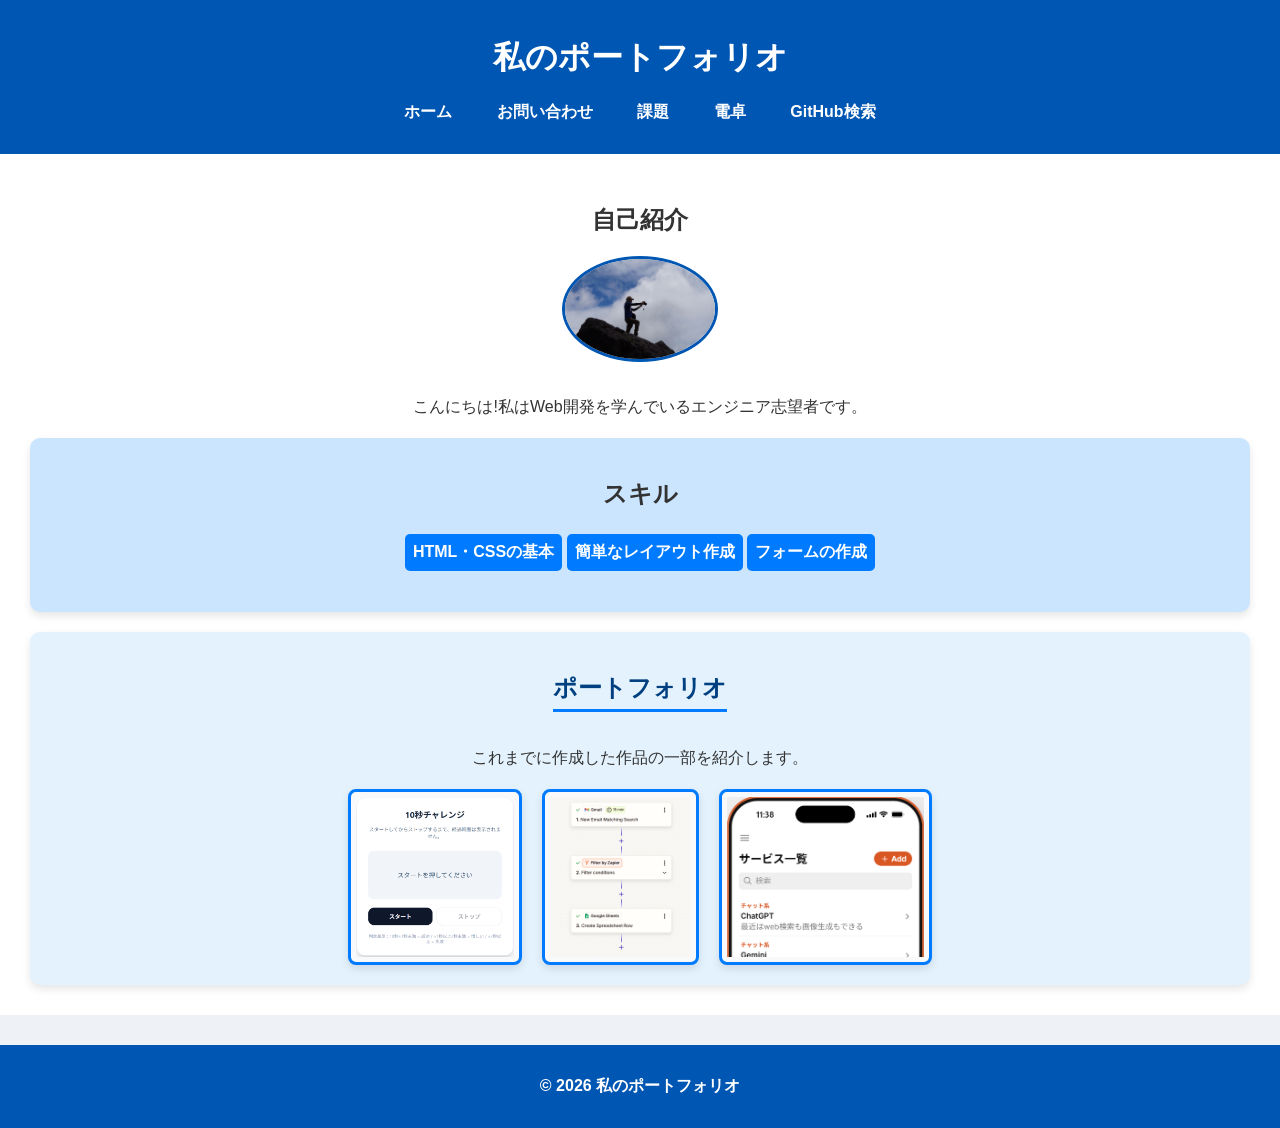
<file: index.html>
<!DOCTYPE html>
<html lang="ja">
<head>
    <meta charset="UTF-8">
    <meta name="viewport" content="width=device-width, initial-scale=1.0">
    <title>ポートフォリオ</title>
    <link rel="stylesheet" href="start folder/css/style.css">
</head>
<body>
    <header>
        <h1>私のポートフォリオ</h1>
        <nav>
            <ul class="nav-list">
                <li><a href="index.html">ホーム</a></li>
                <li><a href="start folder/contact.html">お問い合わせ</a></li>
                <li><a href="start folder/Work.html">課題</a></li>
                <li><a href="start folder/calculate.html">電卓</a></li>
                <li><a href="start folder/githubsearch.html">GitHub検索</a></li>
            </ul>
        </nav>
    </header>
    <main>
        <section class="profile">
            <h2>自己紹介</h2>
            <img src="start folder/img/profile.png" alt="プロフィール写真" class="profile-img">
            <p>こんにちは!私はWeb開発を学んでいるエンジニア志望者です。</p>
        </section>
        <section class="skills">
            <h2>スキル</h2>
            <ul class="skill-list" style="list-style: none; padding: 0;">
                <li>HTML・CSSの基本</li>
                <li>簡単なレイアウト作成</li>
                <li>フォームの作成</li>
            </ul>
        </section>
        <section class="portfolio">
            <h2>ポートフォリオ</h2>
            <p>これまでに作成した作品の一部を紹介します。</p>
            <div class="portfolio-items">
                <img src="start folder/img/work1.png" alt="作品1">
                <img src="start folder/img/work2.png" alt="作品2">
                <img src="start folder/img/work3.png" alt="作品3">
            </div>
        </section>
    </main>
    <footer>
        <p>&copy; 2026 私のポートフォリオ</p>
    </footer>
</body>
</html>
</file>
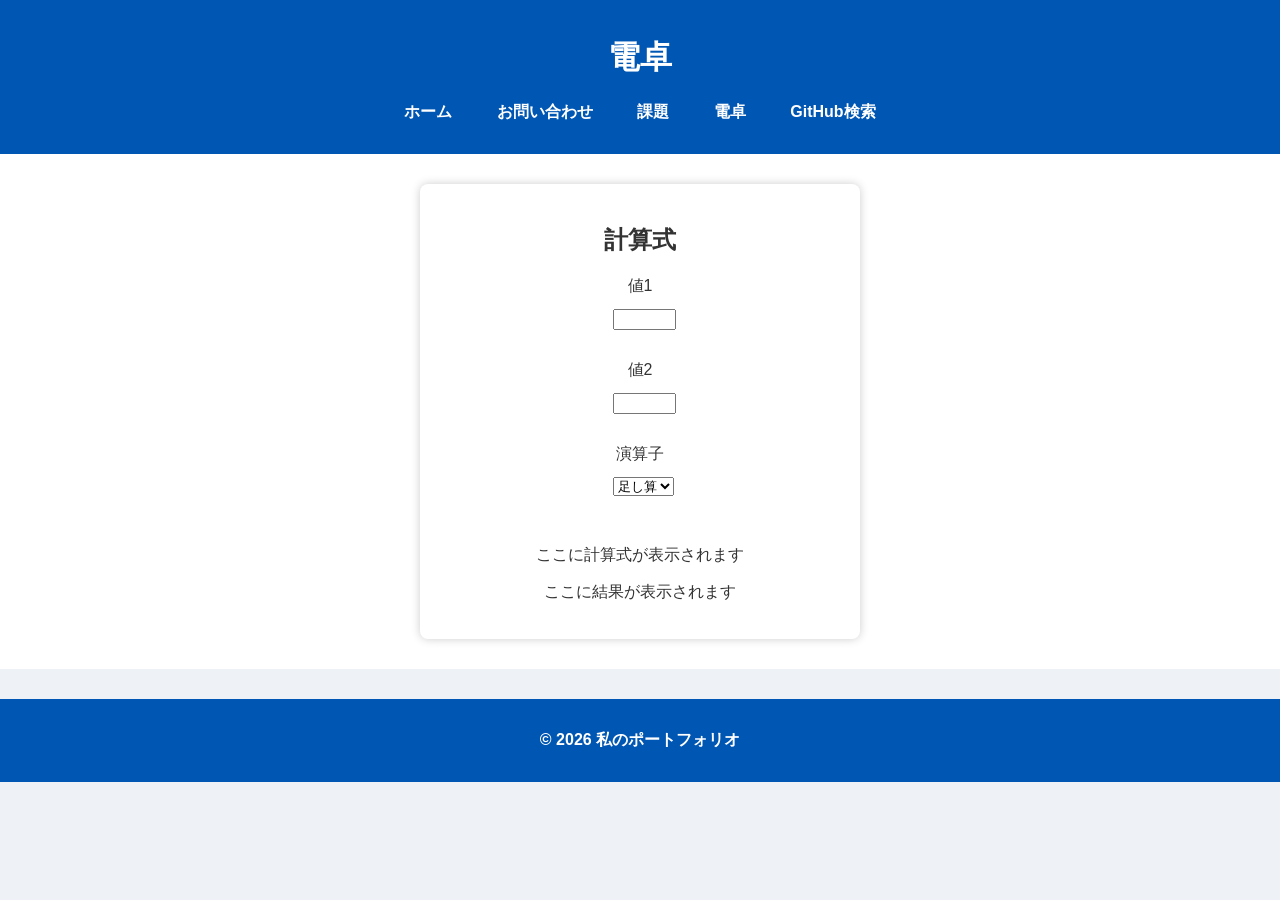
<file: start folder/calculate.html>
<!DOCTYPE html>
<html lang="ja">

<head>
    <meta charset="UTF-8">
    <meta name="viewport" content="width=device-width, initial-scale=1.0">
    <title>電卓</title>
    <link rel="stylesheet" href="css/style.css">
    <link rel="stylesheet" href="css/caluculate.css">
</head>

<body>
    <header>
        <h1>電卓</h1>
        <nav>
            <ul class="nav-list">
                <li><a href="../index.html">ホーム</a></li>
                <li><a href="contact.html">お問い合わせ</a></li>
                <li><a href="Work.html">課題</a></li>
                <li><a href="calculate.html">電卓</a></li>
                <li><a href="githubsearch.html">GitHub検索</a></li>
            </ul>
        </nav>
    </header>
    <main>
        <section class="contact-form">
            <h2>計算式</h2>
            <form id="calcForm" action="#" method="post">
                <label for="value1">値1</label>
                <input type="number" id="value1"><br>

                <label for="value2">値2</label>
                <input type="number" id="value2"><br>

                <label for="choice">演算子</label>
                <select name="choice" id="choice">
                    <option value="addition">足し算 </option>
                    <option value="subtraction">引き算</option>
                    <option value="multiplication">掛け算</option>
                    <option value="division">割り算</option>
                </select><br><br>
            </form>
            <p id="formula">ここに計算式が表示されます</p>
            <p id="result">ここに結果が表示されます</p>
        </section>
    </main>
    <footer>
        <p>&copy; 2026 私のポートフォリオ</p>
    </footer>
    <script src="JavaScript/calculate.js"></script>
</body>

</html>
</file>
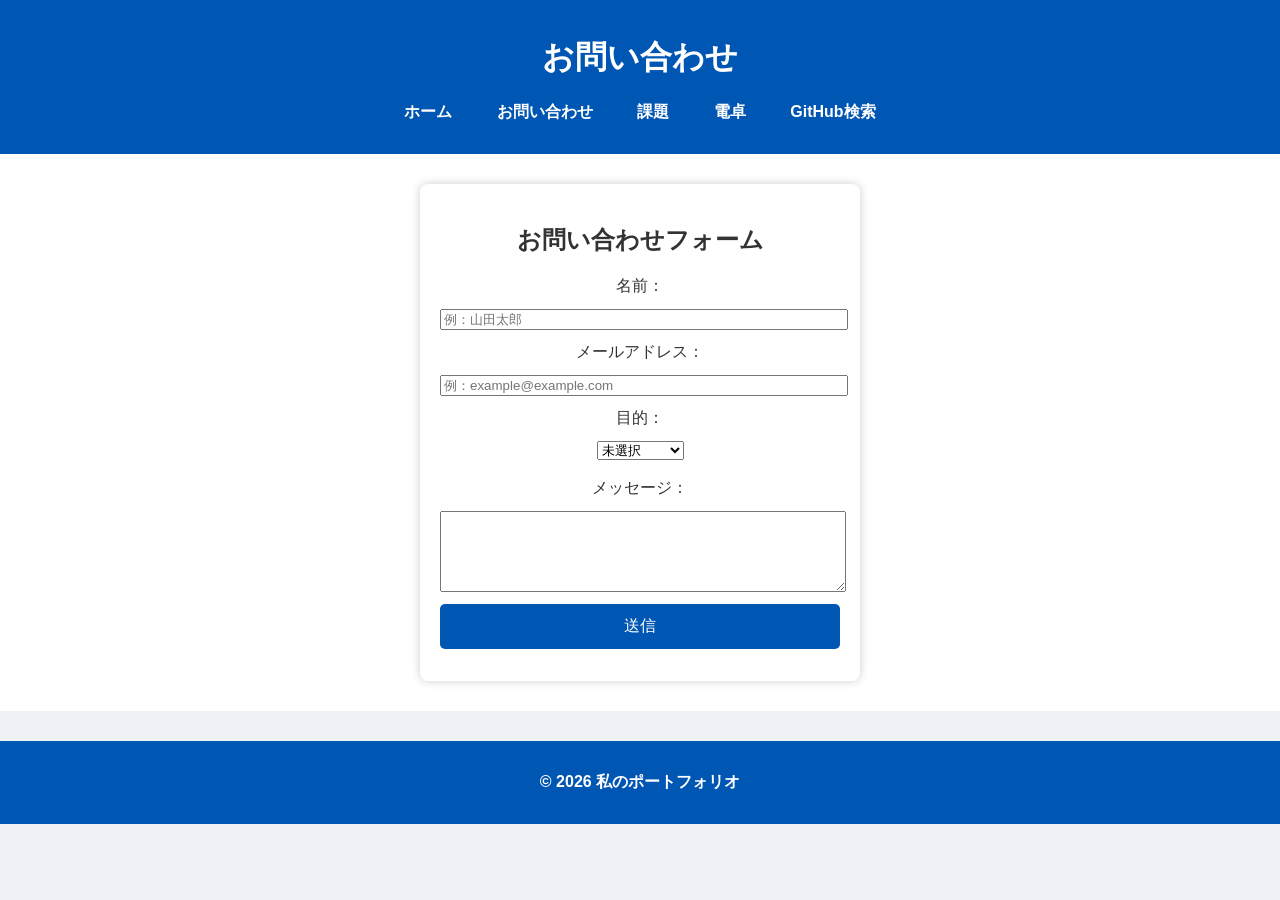
<file: start folder/contact.html>
<!DOCTYPE html>
<html lang="ja">
<head>
    <meta charset="UTF-8">
    <meta name="viewport" content="width=device-width, initial-scale=1.0">
    <title>お問い合わせ</title>
    <link rel="stylesheet" href="css/style.css">
</head>
<body>
    <header>
        <h1>お問い合わせ</h1>
        <nav>
            <ul class="nav-list">
                <li><a href="../index.html">ホーム</a></li>
                <li><a href="contact.html">お問い合わせ</a></li>
                <li><a href="Work.html">課題</a></li>
                <li><a href="calculate.html">電卓</a></li>
                <li><a href="githubsearch.html">GitHub検索</a></li>
            </ul>
        </nav>
    </header>
    <main>
        <section class="contact-form">
            <h2>お問い合わせフォーム</h2>
            <form action="#" method="post">
                <label for="name">名前：</label>
                <input type="text" id="name" name="name" placeholder="例：山田太郎" required>

                <label for="email">メールアドレス：</label>
                <input type="email" id="email" name="email" placeholder="例：example@example.com" required>

                <label for="purpose">目的：</label>
                <select name="choice" id="choice">
                    <option value="not_choice">未選択</option>
                    <option value="recruitment">リクルート</option>
                    <option value="question">質問</option>
                    <option value="job_request">仕事依頼</option>
                </select><br><br>

                <label for="message">メッセージ：</label>
                <textarea name="message" id="message" rows="5" required></textarea>

                <button type="submit">送信</button>
            </form>
        </section>
    </main>
    <footer>
        <p>&copy; 2026 私のポートフォリオ</p>
    </footer>
</body>
</html>
</file>
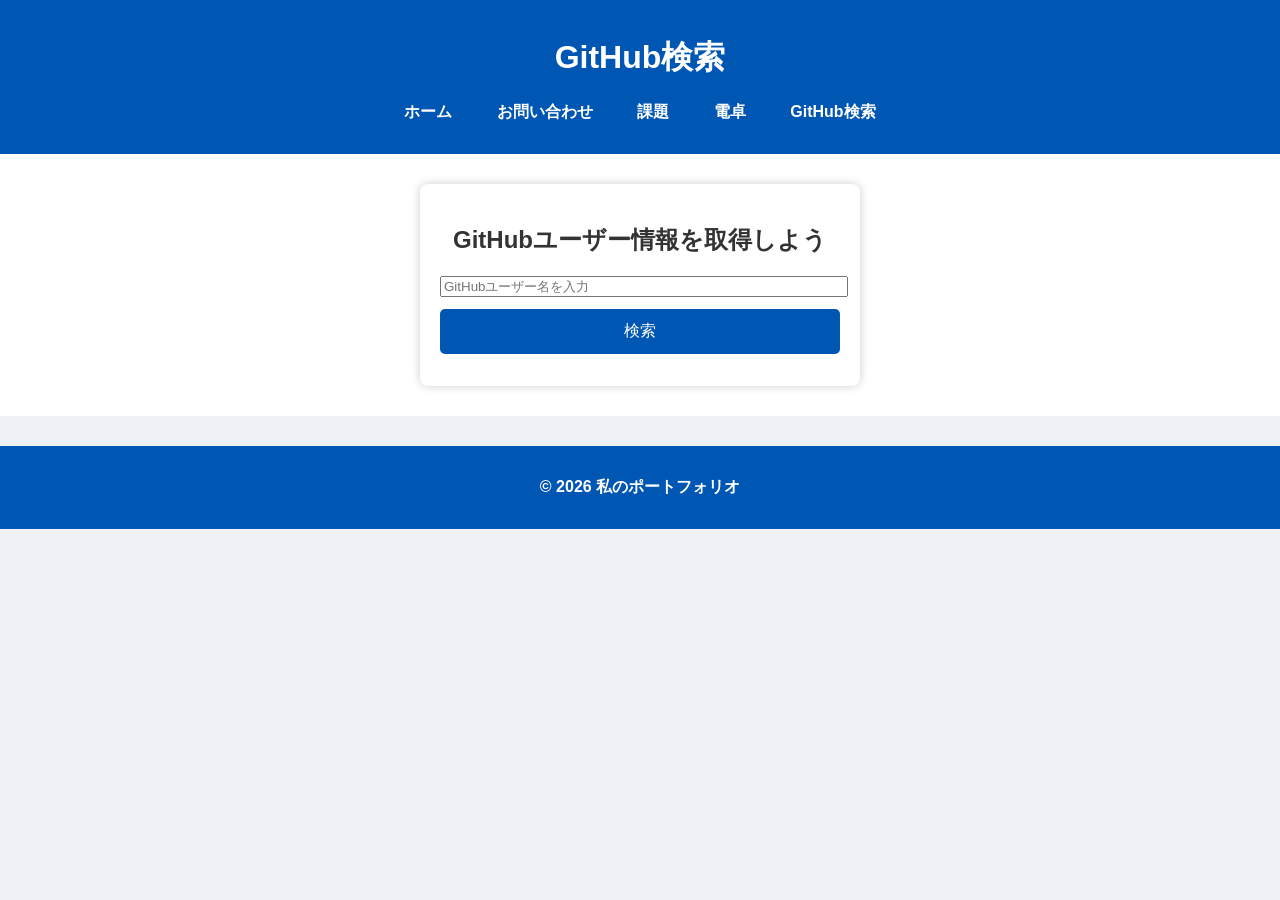
<file: start folder/githubsearch.html>
<!DOCTYPE html>
<html lang="ja">
<head>
    <meta charset="UTF-8">
    <meta name="viewport" content="width=device-width, initial-scale=1.0">
    <title>GitHub検索</title>
    <link rel="stylesheet" href="css/style.css">
</head>
<body>
    <header>
        <h1>GitHub検索</h1>
        <nav>
            <ul class="nav-list">
                <li><a href="../index.html">ホーム</a></li>
                <li><a href="contact.html">お問い合わせ</a></li>
                <li><a href="Work.html">課題</a></li>
                <li><a href="calculate.html">電卓</a></li>
                <li><a href="githubsearch.html">GitHub検索</a></li>
            </ul>
        </nav>
    </header>
    <main>
        <section class="contact-form">
            <h2>GitHubユーザー情報を取得しよう</h2>
            <input type="text" id="username" placeholder="GitHubユーザー名を入力" />
            <button id="searchBtn">検索</button>
            <div id="result"></div>
            <script src="JavaScript/githubresearch.js"></script>
        </section>
    </main>
    <footer>
        <p>&copy; 2026 私のポートフォリオ</p>
    </footer>
</body>
</html>
</file>
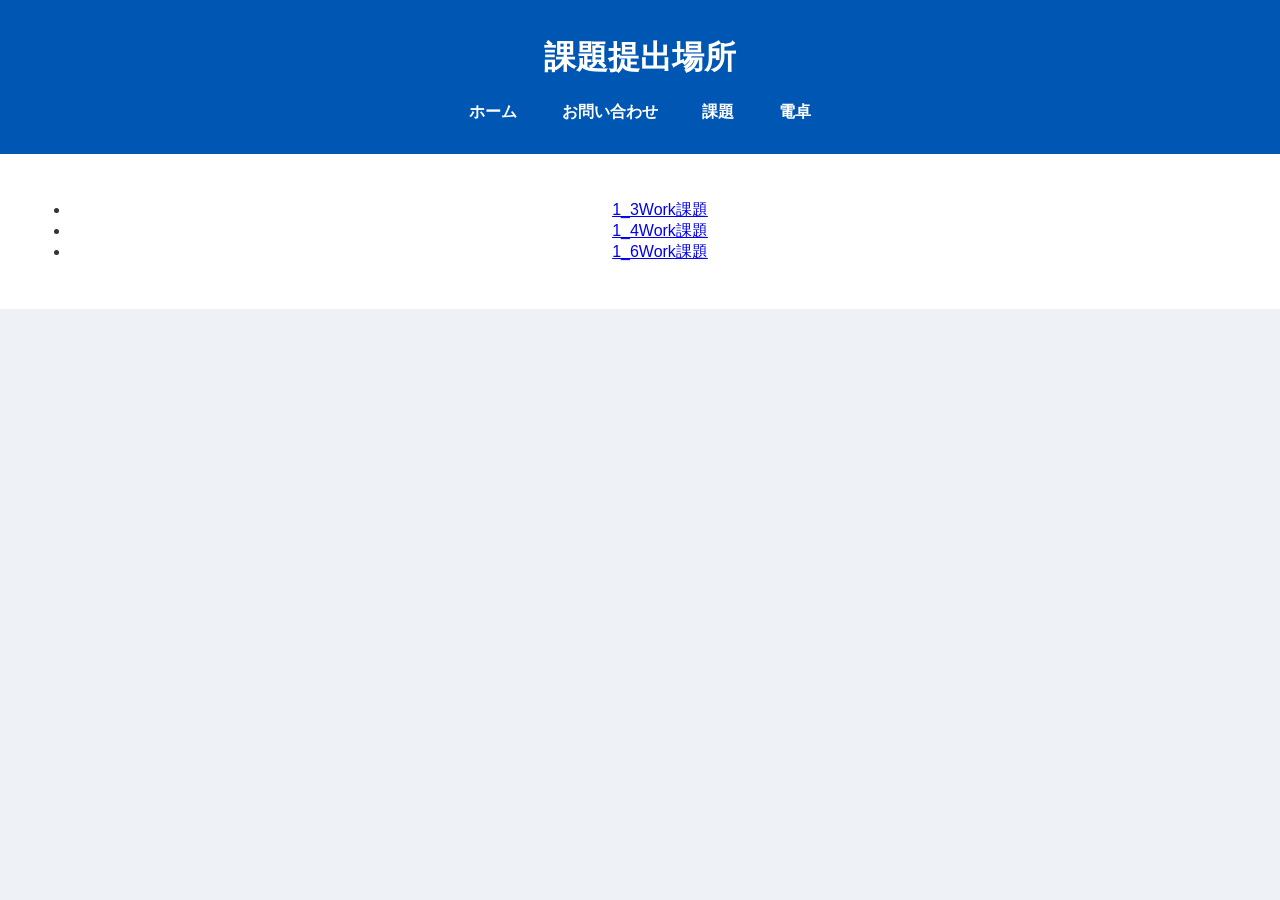
<file: start folder/Work.html>
<!DOCTYPE html>
<html lang="ja">
<head>
    <meta charset="UTF-8">
    <meta name="viewport" content="width=device-width, initial-scale=1.0">
    <title>課題</title>
    <link rel="stylesheet" href="css/style.css">
</head>
<body>
    <header>
        <h1>課題提出場所</h1>
        <nav>
            <ul class="nav-list">
                <li><a href="../index.html">ホーム</a></li>
                <li><a href="contact.html">お問い合わせ</a></li>
                <li><a href="Work.html">課題</a></li>
                <li><a href="calculate.html">電卓</a></li>
            </ul>
        </nav>
    </header>
    <main>
        <section>
            <ul class="work-list">
                <li><a href="JavaScriptWork/Work_1_3/1_3function.html">1_3Work課題</a></li>
                <li><a href="JavaScriptWork/Work_1_4/1_4.html">1_4Work課題</a></li>
                <li><a href="JavaScriptWork/Work_1_6/1_6.html">1_6Work課題</a></li>
            </ul>
        </section>
    </main>
</body>
</html>
</file>
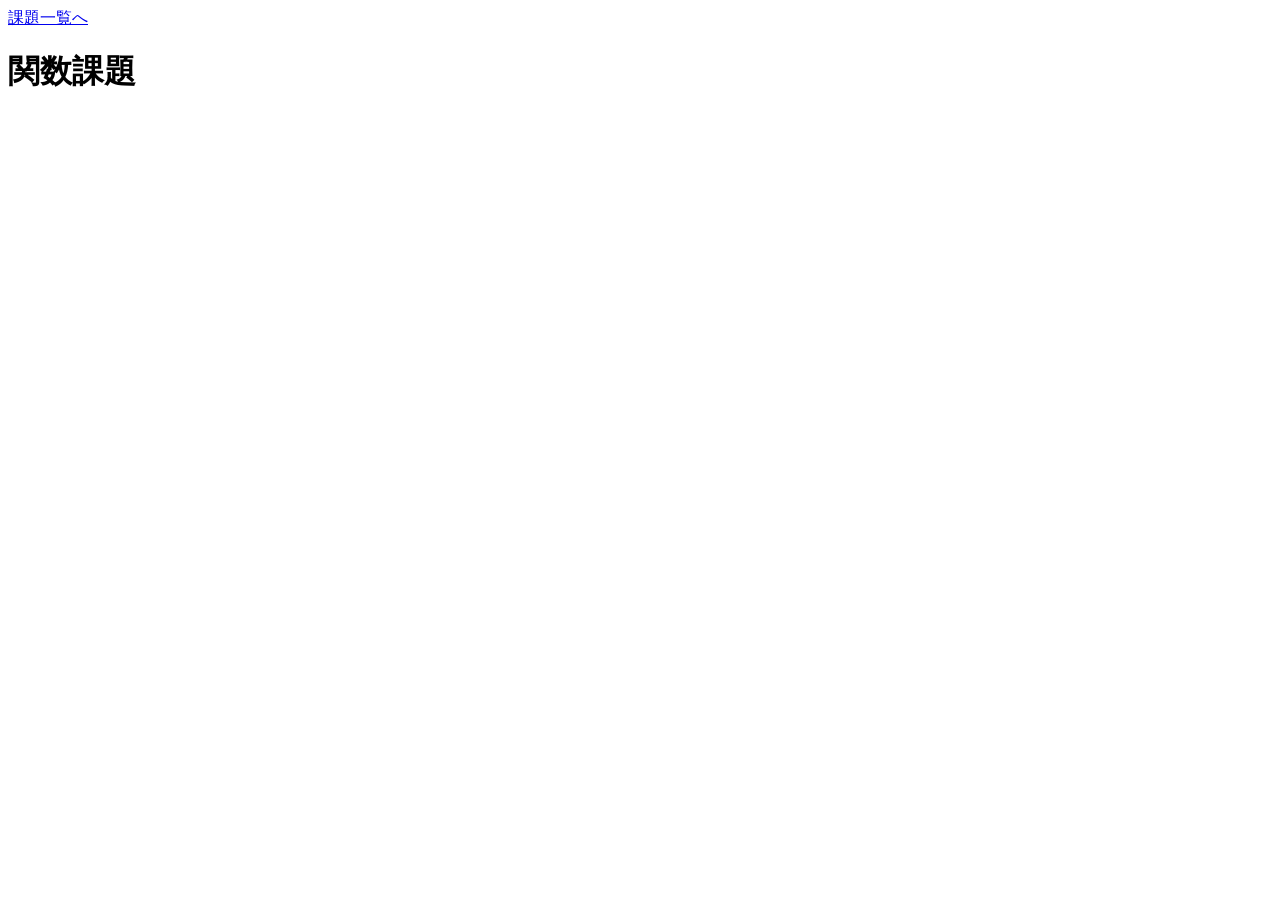
<file: start folder/JavaScriptWork/Work_1_3/1_3function.html>
<!DOCTYPE html>
<html lang="ja">
<head>
    <meta charset="UTF-8">
    <meta name="viewport" content="width=device-width, initial-scale=1.0">
    <title>関数課題</title>
</head>
<body>
    <a href="../../Work.html">課題一覧へ</a>
    <h1>関数課題</h1>
    <script src="1_3function.js"></script>
</body>
</html>
</file>
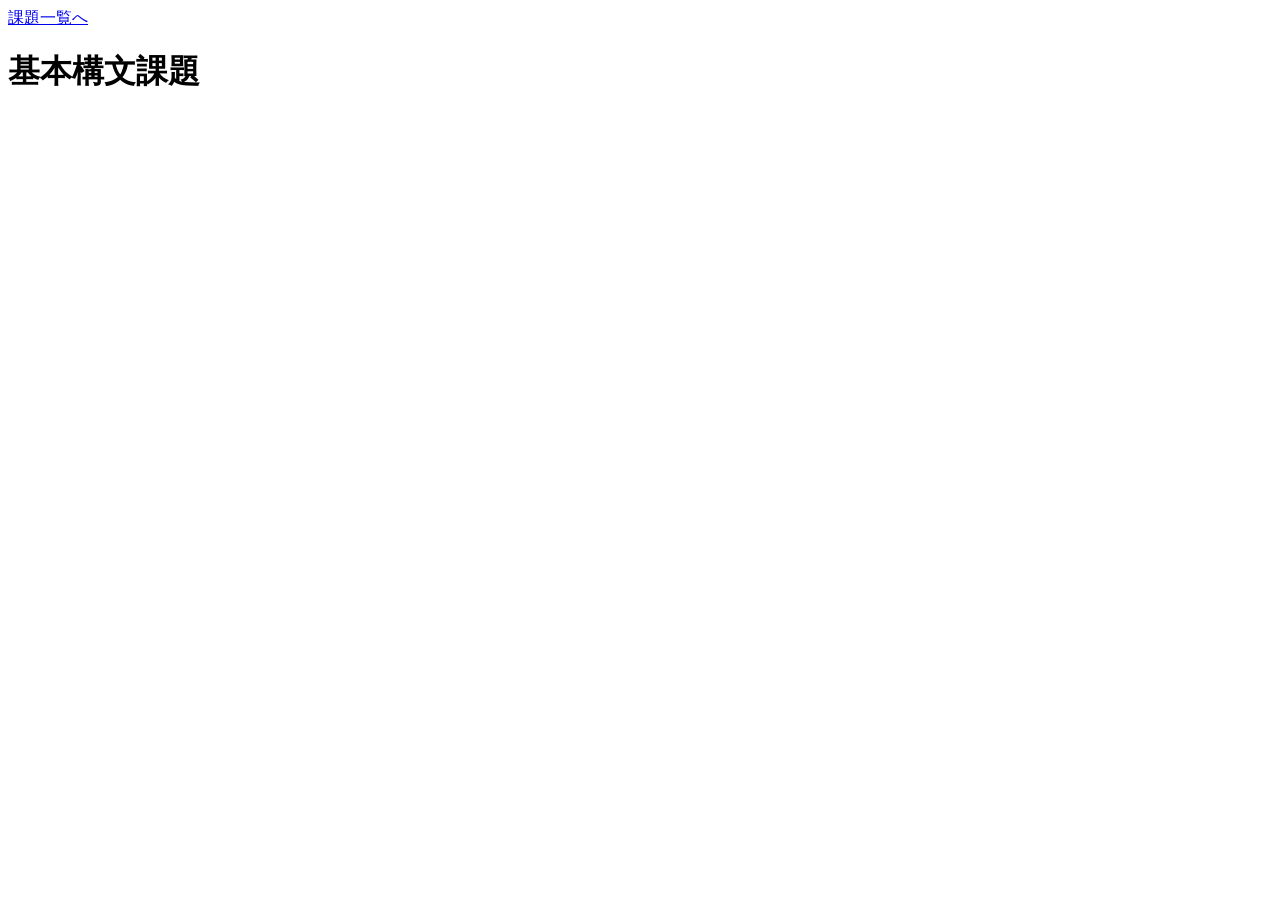
<file: start folder/JavaScriptWork/Work_1_4/1_4.html>
<!DOCTYPE html>
<html lang="ja">
<head>
    <meta charset="UTF-8">
    <meta name="viewport" content="width=device-width, initial-scale=1.0">
    <title>関数課題</title>
</head>
<body>
    <a href="../../Work.html">課題一覧へ</a>
    <h1>基本構文課題</h1>
    <script src="1_4.js"></script>
</body>
</html>
</file>
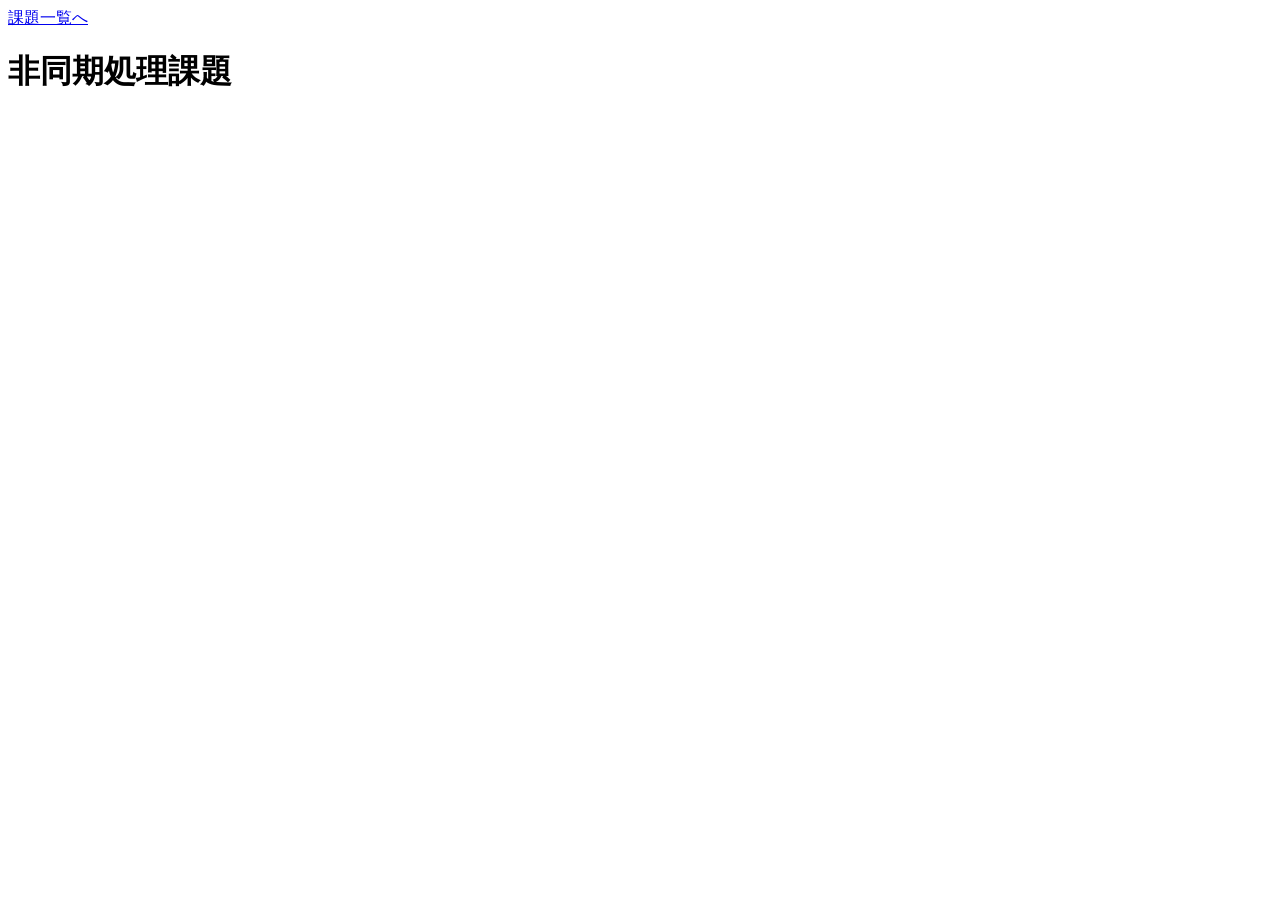
<file: start folder/JavaScriptWork/Work_1_6/1_6.html>
<!DOCTYPE html>
<html lang="ja">
<head>
    <meta charset="UTF-8">
    <meta name="viewport" content="width=device-width, initial-scale=1.0">
    <title>非同期処理課題</title>
</head>
<body>
    <a href="../../Work.html">課題一覧へ</a>
    <h1>非同期処理課題</h1>
    <script src="1_6.js"></script>
</body>
</html>
</file>
<file: start folder/css/style.css>
body {
    font-family: Arial, sans-serif;
    margin: 0;
    padding: 0;
    background-color: #eef2f7;
    color: #333;
}

header {
    background-color: #0056b3;
    color: white;
    padding: 15px 0;
    text-align: center;
}

.nav-list {
    list-style: none;
    padding: 0;
    text-align: center;
}

.nav-list li {
    display: inline;
    margin: 0 20px;
}

.nav-list li a {
    color: white;
    text-decoration: none;
    font-weight: bold;
}

main {
    padding: 30px;
    text-align: center;
    background-color: #ffffff;
}

.profile-img {
    width: 150px;
    border-radius: 50%;
    margin-bottom: 15px;
    border: 3px solid #0056b3;
}

.skills {
    background-color: #cce5ff;
    padding: 20px;
    border-radius: 10px;
    margin-top: 20px;
    box-shadow: 0px 4px 8px rgba(0, 0, 0, 0.1);
}

.skill-list {
    list-style: none;
    padding: 0;
    font-weight: bold;
    color: #004080;
}

.skill-list li {
    background: #007bff;
    color: white;
    padding: 8px;
    margin: 5px 0;
    border-radius: 5px;
    display: inline-block;
}

.portfolio {
    background-color: #e3f2fd;
    padding: 20px;
    border-radius: 10px;
    margin-top: 20px;
    box-shadow: 0px 4px 8px rgba(0, 0, 0, 0.1);
}

.portfolio h2 {
    color: #004080;
    border-bottom: 3px solid #007bff;
    display: inline-block;
    padding-bottom: 5px;
}

.portfolio-items {
    display: flex;
    justify-content: center;
    gap: 20px;
    margin-top: 20px;
}

.portfolio-items img {
    width: auto;
    height: 160px;
    border-radius: 8px;
    border: 3px solid #007bff;
    background-color: #f8f9fa;
    padding: 5px;
    box-shadow: 0px 4px 8px rgba(0, 0, 0, 0.1);
}

.contact-form {
    max-width: 400px;
    margin: auto;
    background: white;
    padding: 20px;
    border-radius: 8px;
    box-shadow: 0px 0px 10px rgba(0, 0, 0, 0.2);
}

label, input, textarea, button {
    display: block;
    width: 100%;
    margin-bottom: 12px;
}

button {
    background-color: #0056b3;
    color: white;
    padding: 12px;
    border: none;
    border-radius: 5px;
    cursor: pointer;
    font-size: 16px;
}

footer {
    text-align: center;
    padding: 15px;
    background-color: #0056b3;
    color: white;
    margin-top: 30px;
    font-weight: bold;
}
</file>
<file: start folder/css/caluculate.css>
#calcForm {
    width: 55px;
    margin-bottom: 15px;
    text-align: center;
    display: inline-block;
}
</file>
